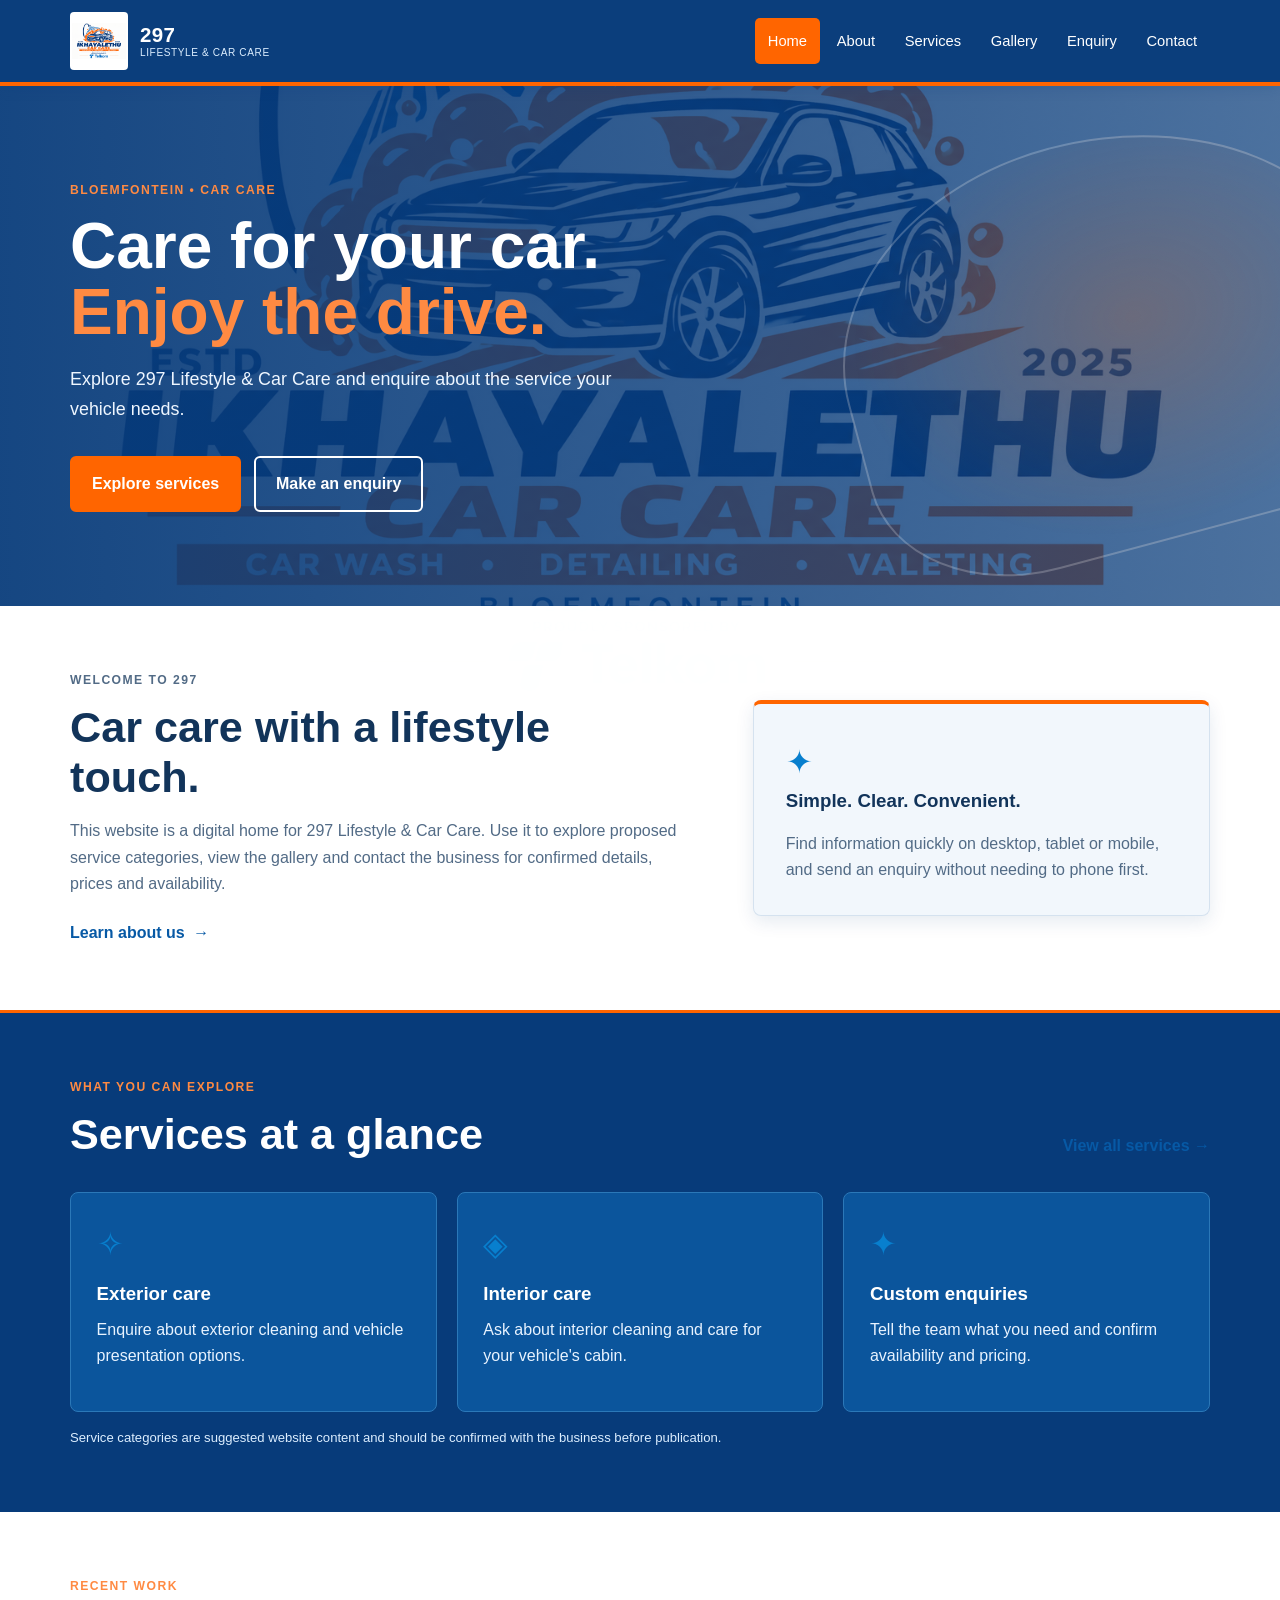
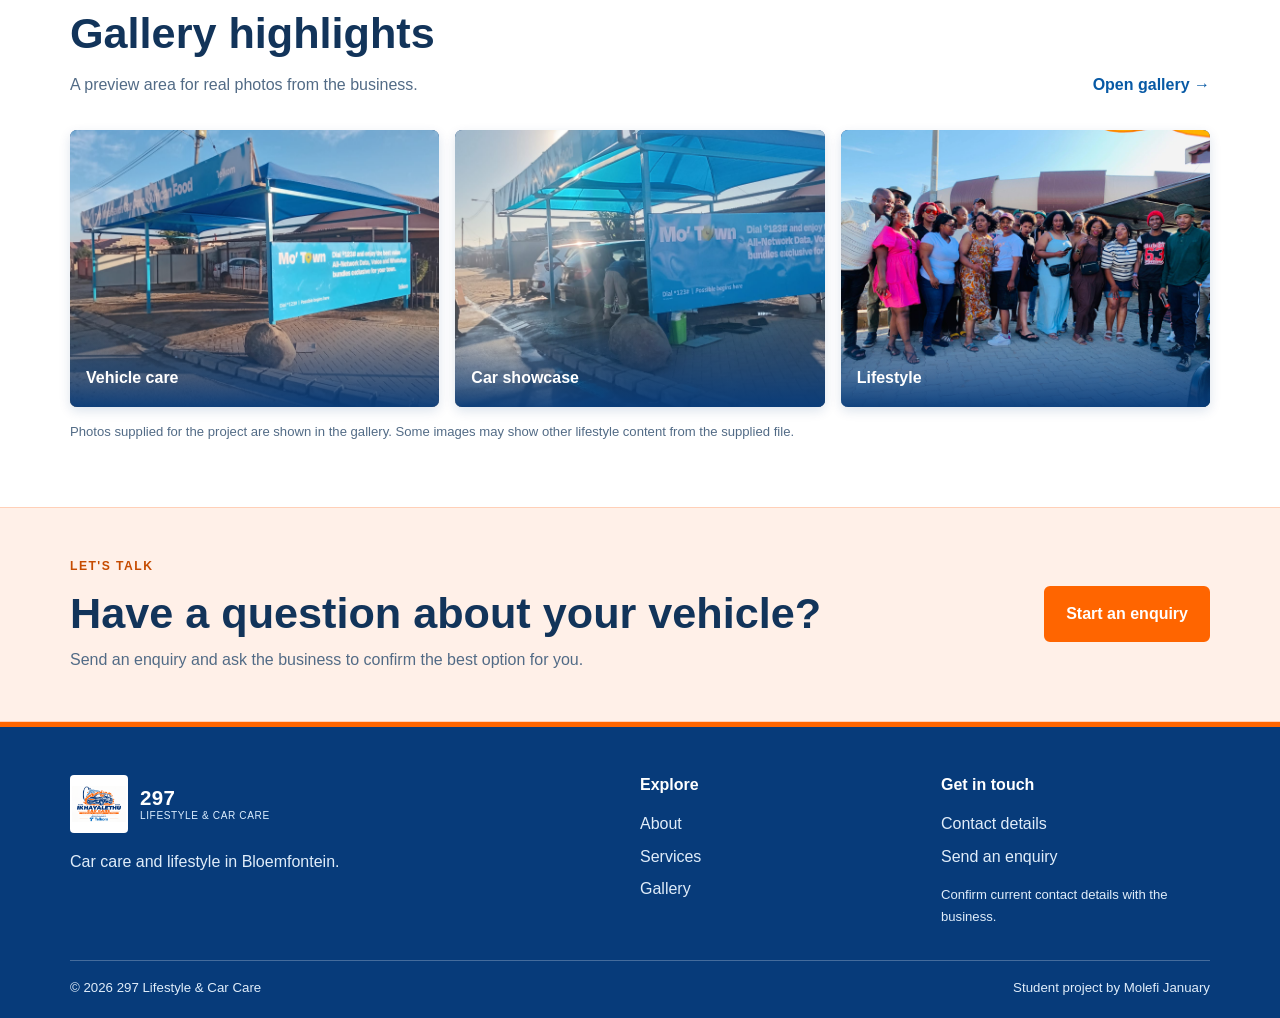
<file: 297_lifestyle_car_care_poe/index.html>
<!DOCTYPE html>
<html lang="en">
<head>
  <meta charset="UTF-8">
  <meta name="viewport" content="width=device-width, initial-scale=1.0">
  <meta name="description" content="Discover 297 Lifestyle & Car Care in Bloemfontein. Explore our car-care services, view our gallery and send an enquiry.">
  <meta name="keywords" content="297 Lifestyle & Car Care, car care, car wash, Bloemfontein">
  <meta name="author" content="Molefi January">
  <meta name="robots" content="index, follow">
  <title>297 Lifestyle & Car Care | Bloemfontein</title>
  <link rel="icon" href="assets/297-lifestyle-logo.png" type="image/png">
  <link rel="stylesheet" href="css/style.css">
  <script src="js/script.js" defer></script>
</head>
<body>
  <a class="skip-link" href="#main">Skip to main content</a>
  <header class="site-header">
    <div class="container header-inner">
      <a class="brand" href="index.html" aria-label="297 Lifestyle and Car Care home">
        <img src="assets/297-lifestyle-logo.png" alt="297 Lifestyle & Car Care logo" class="brand-logo">
        <span><strong>297</strong><small>LIFESTYLE &amp; CAR CARE</small></span>
      </a>
      <button class="menu-toggle" aria-expanded="false" aria-controls="main-nav" aria-label="Open navigation menu">☰</button>
      <nav id="main-nav" class="main-nav" aria-label="Main navigation">
        <a class="active" href="index.html">Home</a><a href="about.html">About</a><a href="services.html">Services</a><a href="gallery.html">Gallery</a><a href="enquiry.html">Enquiry</a><a href="contact.html">Contact</a>
      </nav>
    </div>
  </header>
  <main id="main">
    <section class="hero">
      <div class="container hero-content">
        <p class="eyebrow">BLOEMFONTEIN • CAR CARE</p>
        <h1>Care for your car.<br><span>Enjoy the drive.</span></h1>
        <p>Explore 297 Lifestyle &amp; Car Care and enquire about the service your vehicle needs.</p>
        <div class="hero-actions"><a class="button button-primary" href="services.html">Explore services</a><a class="button button-outline" href="enquiry.html">Make an enquiry</a></div>
      </div>
    </section>
    <section class="section intro-section">
      <div class="container split">
        <div><p class="eyebrow">WELCOME TO 297</p><h2>Car care with a lifestyle touch.</h2><p>This website is a digital home for 297 Lifestyle &amp; Car Care. Use it to explore proposed service categories, view the gallery and contact the business for confirmed details, prices and availability.</p><a class="text-link" href="about.html">Learn about us <span aria-hidden="true">→</span></a></div>
        <div class="feature-panel"><span class="feature-icon">✦</span><h3>Simple. Clear. Convenient.</h3><p>Find information quickly on desktop, tablet or mobile, and send an enquiry without needing to phone first.</p></div>
      </div>
    </section>
    <section class="section section-dark">
      <div class="container">
        <div class="section-heading"><div><p class="eyebrow">WHAT YOU CAN EXPLORE</p><h2>Services at a glance</h2></div><a class="text-link light-link" href="services.html">View all services →</a></div>
        <div class="card-grid three">
          <article class="service-card"><div class="service-symbol">✧</div><h3>Exterior care</h3><p>Enquire about exterior cleaning and vehicle presentation options.</p></article>
          <article class="service-card"><div class="service-symbol">◈</div><h3>Interior care</h3><p>Ask about interior cleaning and care for your vehicle's cabin.</p></article>
          <article class="service-card"><div class="service-symbol">✦</div><h3>Custom enquiries</h3><p>Tell the team what you need and confirm availability and pricing.</p></article>
        </div>
        <p class="small-note">Service categories are suggested website content and should be confirmed with the business before publication.</p>
      </div>
    </section>
    <section class="section">
      <div class="container">
        <div class="section-heading"><div><p class="eyebrow">RECENT WORK</p><h2>Gallery highlights</h2><p class="section-intro">A preview area for real photos from the business.</p></div><a class="text-link" href="gallery.html">Open gallery →</a></div>
        <div class="gallery-grid preview-gallery">
          <a class="gallery-item" href="gallery.html"><img src="assets/storefront-august-2026.jpg" alt="297 Lifestyle storefront photo"><span>Vehicle care</span></a>
          <a class="gallery-item" href="gallery.html"><img src="assets/storefront-detail-august-2026.jpg" alt="Closer view of the storefront"><span>Car showcase</span></a>
          <a class="gallery-item" href="gallery.html"><img src="assets/community-photo-october-2026.jpg" alt="Community and lifestyle photograph"><span>Lifestyle</span></a>
        </div>
        <p class="small-note">Photos supplied for the project are shown in the gallery. Some images may show other lifestyle content from the supplied file.</p>
      </div>
    </section>
    <section class="cta-band"><div class="container cta-inner"><div><p class="eyebrow">LET'S TALK</p><h2>Have a question about your vehicle?</h2><p>Send an enquiry and ask the business to confirm the best option for you.</p></div><a class="button button-primary" href="enquiry.html">Start an enquiry</a></div></section>
  </main>
  <footer class="site-footer"><div class="container footer-grid"><div><a class="brand footer-brand" href="index.html"><img src="assets/297-lifestyle-logo.png" alt="" class="brand-logo"><span><strong>297</strong><small>LIFESTYLE &amp; CAR CARE</small></span></a><p>Car care and lifestyle in Bloemfontein.</p></div><div><h3>Explore</h3><a href="about.html">About</a><a href="services.html">Services</a><a href="gallery.html">Gallery</a></div><div><h3>Get in touch</h3><a href="contact.html">Contact details</a><a href="enquiry.html">Send an enquiry</a><p class="small-note">Confirm current contact details with the business.</p></div></div><div class="container footer-bottom"><span>© <span id="year">2026</span> 297 Lifestyle &amp; Car Care</span><span>Student project by Molefi January</span></div></footer>
</body>
</html>
</file>
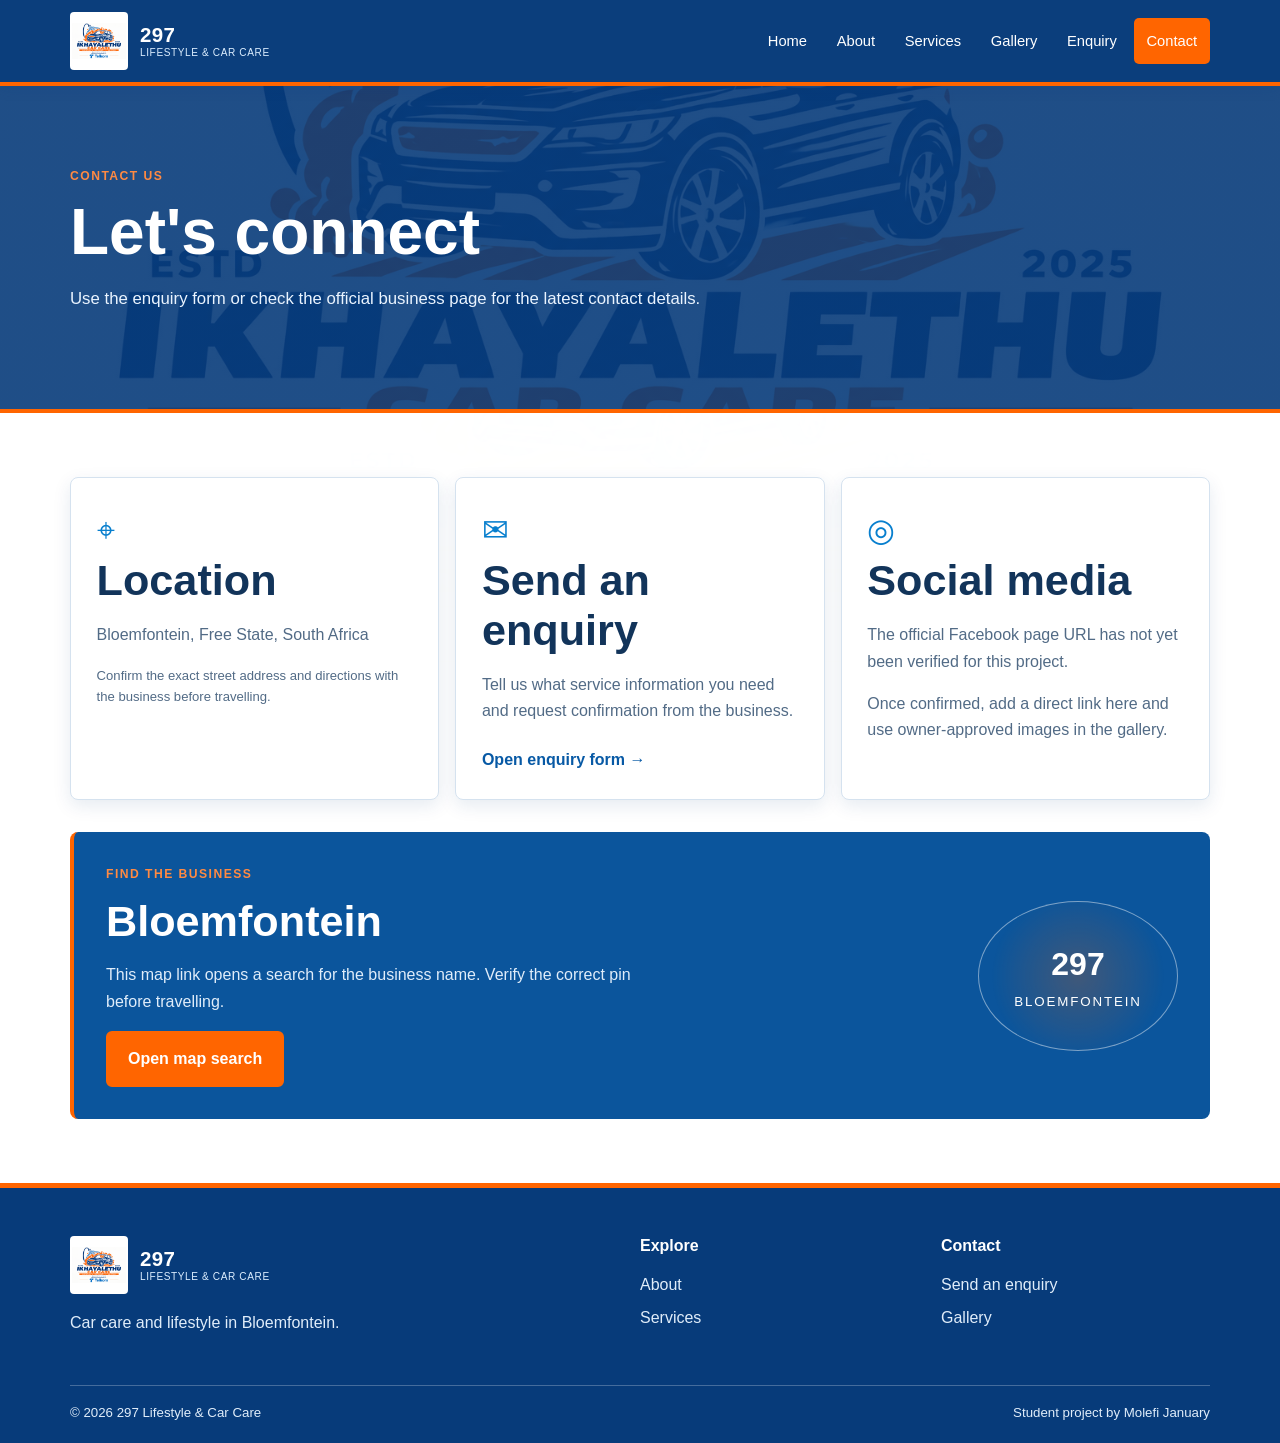
<file: 297_lifestyle_car_care_poe/contact.html>
<!DOCTYPE html>
<html lang="en"><head><meta charset="UTF-8"><meta name="viewport" content="width=device-width, initial-scale=1.0"><meta name="description" content="Contact 297 Lifestyle & Car Care in Bloemfontein. Confirm current business contact details before visiting."><title>Contact | 297 Lifestyle & Car Care</title><link rel="stylesheet" href="css/style.css"><script src="js/script.js" defer></script></head>
<body><a class="skip-link" href="#main">Skip to main content</a><header class="site-header"><div class="container header-inner"><a class="brand" href="index.html"><img src="assets/297-lifestyle-logo.png" alt="297 Lifestyle & Car Care logo" class="brand-logo"><span><strong>297</strong><small>LIFESTYLE &amp; CAR CARE</small></span></a><button class="menu-toggle" aria-expanded="false" aria-controls="main-nav" aria-label="Open navigation menu">☰</button><nav id="main-nav" class="main-nav" aria-label="Main navigation"><a href="index.html">Home</a><a href="about.html">About</a><a href="services.html">Services</a><a href="gallery.html">Gallery</a><a href="enquiry.html">Enquiry</a><a class="active" href="contact.html">Contact</a></nav></div></header>
<main id="main"><section class="page-hero"><div class="container"><p class="eyebrow">CONTACT US</p><h1>Let's connect</h1><p>Use the enquiry form or check the official business page for the latest contact details.</p></div></section>
<section class="section"><div class="container contact-grid"><div class="contact-card"><span class="contact-icon">⌖</span><h2>Location</h2><p>Bloemfontein, Free State, South Africa</p><p class="small-note">Confirm the exact street address and directions with the business before travelling.</p></div><div class="contact-card"><span class="contact-icon">✉</span><h2>Send an enquiry</h2><p>Tell us what service information you need and request confirmation from the business.</p><a class="text-link" href="enquiry.html">Open enquiry form →</a></div><div class="contact-card"><span class="contact-icon">◎</span><h2>Social media</h2><p>The official Facebook page URL has not yet been verified for this project.</p><p>Once confirmed, add a direct link here and use owner-approved images in the gallery.</p></div></div>
<div class="container map-panel"><div><p class="eyebrow">FIND THE BUSINESS</p><h2>Bloemfontein</h2><p>This map link opens a search for the business name. Verify the correct pin before travelling.</p><a class="button button-primary" href="https://www.google.com/maps/search/?api=1&query=297+Lifestyle+%26+Car+Care+Bloemfontein" target="_blank" rel="noopener noreferrer">Open map search</a></div><div class="map-art" aria-hidden="true"><span>297</span><small>BLOEMFONTEIN</small></div></div></section></main>
<footer class="site-footer"><div class="container footer-grid"><div><a class="brand footer-brand" href="index.html"><img src="assets/297-lifestyle-logo.png" alt="" class="brand-logo"><span><strong>297</strong><small>LIFESTYLE &amp; CAR CARE</small></span></a><p>Car care and lifestyle in Bloemfontein.</p></div><div><h3>Explore</h3><a href="about.html">About</a><a href="services.html">Services</a></div><div><h3>Contact</h3><a href="enquiry.html">Send an enquiry</a><a href="gallery.html">Gallery</a></div></div><div class="container footer-bottom"><span>© <span id="year">2026</span> 297 Lifestyle &amp; Car Care</span><span>Student project by Molefi January</span></div></footer></body></html>
</file>
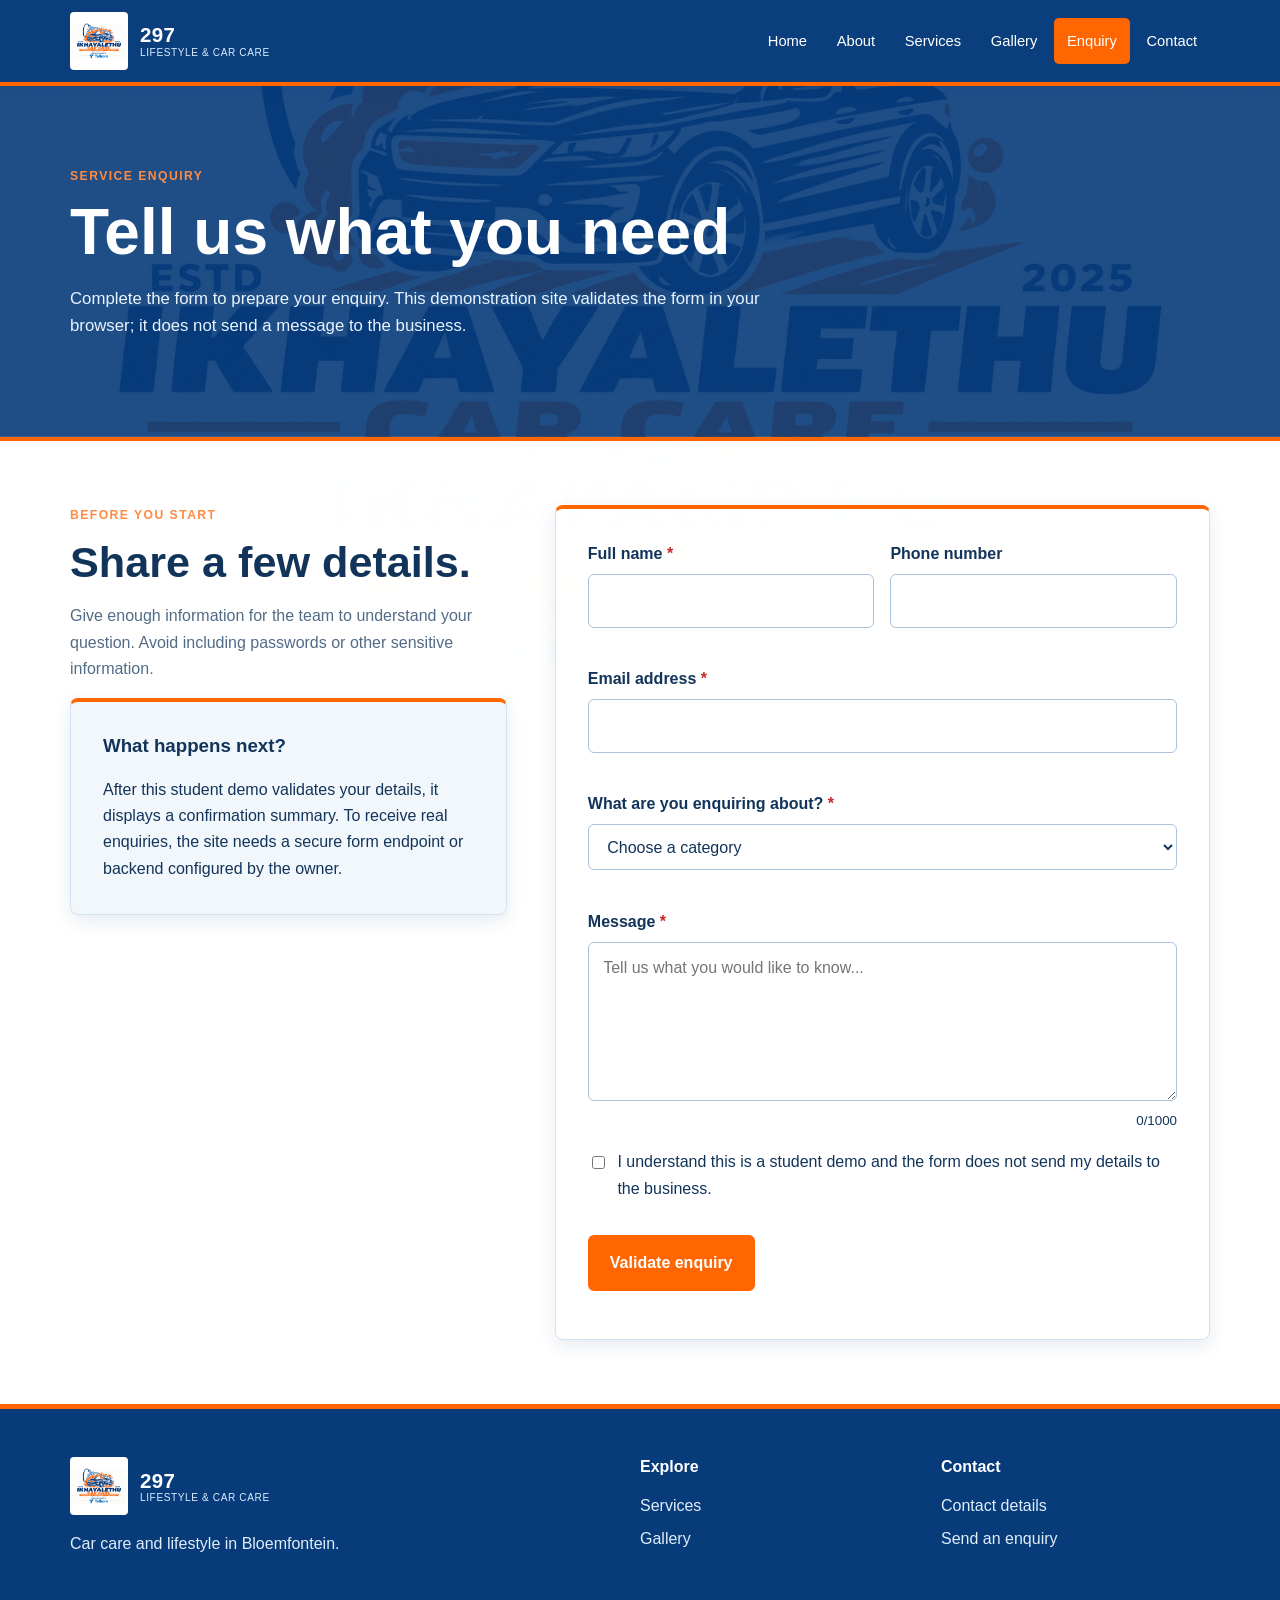
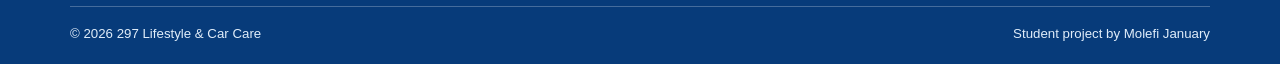
<file: 297_lifestyle_car_care_poe/enquiry.html>
<!DOCTYPE html>
<html lang="en"><head><meta charset="UTF-8"><meta name="viewport" content="width=device-width, initial-scale=1.0"><meta name="description" content="Send a service enquiry to 297 Lifestyle & Car Care."><title>Enquiry | 297 Lifestyle & Car Care</title><link rel="stylesheet" href="css/style.css"><script src="js/script.js" defer></script></head>
<body><a class="skip-link" href="#main">Skip to main content</a><header class="site-header"><div class="container header-inner"><a class="brand" href="index.html"><img src="assets/297-lifestyle-logo.png" alt="297 Lifestyle & Car Care logo" class="brand-logo"><span><strong>297</strong><small>LIFESTYLE &amp; CAR CARE</small></span></a><button class="menu-toggle" aria-expanded="false" aria-controls="main-nav" aria-label="Open navigation menu">☰</button><nav id="main-nav" class="main-nav" aria-label="Main navigation"><a href="index.html">Home</a><a href="about.html">About</a><a href="services.html">Services</a><a href="gallery.html">Gallery</a><a class="active" href="enquiry.html">Enquiry</a><a href="contact.html">Contact</a></nav></div></header>
<main id="main"><section class="page-hero"><div class="container"><p class="eyebrow">SERVICE ENQUIRY</p><h1>Tell us what you need</h1><p>Complete the form to prepare your enquiry. This demonstration site validates the form in your browser; it does not send a message to the business.</p></div></section>
<section class="section"><div class="container form-layout"><div><p class="eyebrow">BEFORE YOU START</p><h2>Share a few details.</h2><p>Give enough information for the team to understand your question. Avoid including passwords or other sensitive information.</p><div class="feature-panel"><h3>What happens next?</h3><p>After this student demo validates your details, it displays a confirmation summary. To receive real enquiries, the site needs a secure form endpoint or backend configured by the owner.</p></div></div>
<form class="contact-form" id="enquiry-form" novalidate>
<div class="form-row"><div class="field"><label for="name">Full name <span aria-hidden="true">*</span></label><input id="name" name="name" autocomplete="name" required minlength="2"><small class="error" id="name-error"></small></div><div class="field"><label for="phone">Phone number</label><input id="phone" name="phone" type="tel" autocomplete="tel" inputmode="tel" pattern="[0-9+()\s-]{7,20}"><small class="error" id="phone-error"></small></div></div>
<div class="field"><label for="email">Email address <span aria-hidden="true">*</span></label><input id="email" name="email" type="email" autocomplete="email" required><small class="error" id="email-error"></small></div>
<div class="field"><label for="service">What are you enquiring about? <span aria-hidden="true">*</span></label><select id="service" name="service" required><option value="">Choose a category</option><option>Exterior care</option><option>Interior care</option><option>Vehicle-care package</option><option>Custom request</option><option>General question</option></select><small class="error" id="service-error"></small></div>
<div class="field"><label for="message">Message <span aria-hidden="true">*</span></label><textarea id="message" name="message" rows="5" required minlength="10" maxlength="1000" placeholder="Tell us what you would like to know..."></textarea><div class="field-meta"><small class="error" id="message-error"></small><small><span id="char-count">0</span>/1000</small></div></div>
<label class="checkbox-label"><input id="consent" name="consent" type="checkbox" required><span>I understand this is a student demo and the form does not send my details to the business.</span></label><small class="error" id="consent-error"></small>
<button class="button button-primary" type="submit">Validate enquiry</button><p class="form-status" id="enquiry-status" role="status" aria-live="polite"></p><div id="submission-summary" class="summary-panel" hidden></div>
</form></div></section></main>
<footer class="site-footer"><div class="container footer-grid"><div><a class="brand footer-brand" href="index.html"><img src="assets/297-lifestyle-logo.png" alt="" class="brand-logo"><span><strong>297</strong><small>LIFESTYLE &amp; CAR CARE</small></span></a><p>Car care and lifestyle in Bloemfontein.</p></div><div><h3>Explore</h3><a href="services.html">Services</a><a href="gallery.html">Gallery</a></div><div><h3>Contact</h3><a href="contact.html">Contact details</a><a href="enquiry.html">Send an enquiry</a></div></div><div class="container footer-bottom"><span>© <span id="year">2026</span> 297 Lifestyle &amp; Car Care</span><span>Student project by Molefi January</span></div></footer></body></html>
</file>
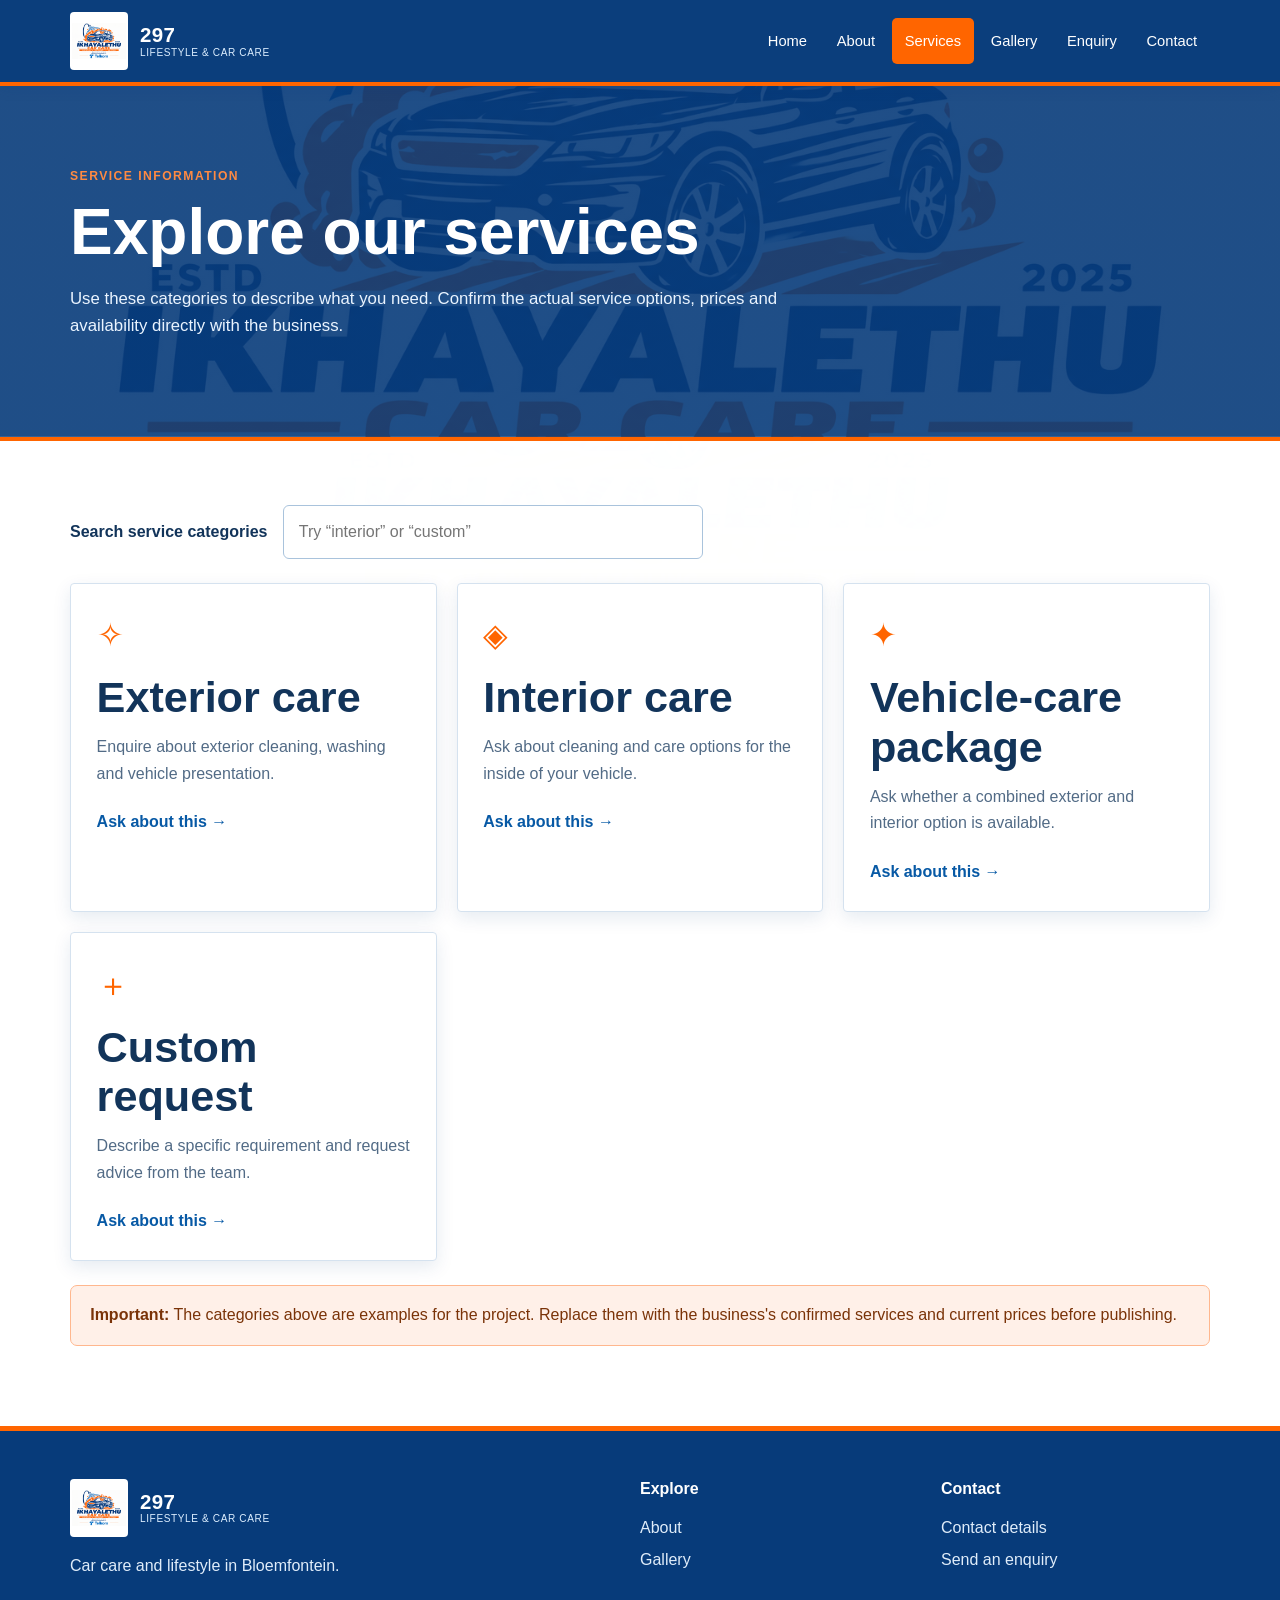
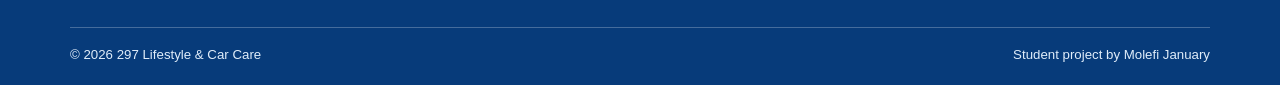
<file: 297_lifestyle_car_care_poe/services.html>
<!DOCTYPE html>
<html lang="en"><head><meta charset="UTF-8"><meta name="viewport" content="width=device-width, initial-scale=1.0"><meta name="description" content="Explore suggested service categories and ask 297 Lifestyle & Car Care to confirm current offerings and prices."><title>Services | 297 Lifestyle & Car Care</title><link rel="stylesheet" href="css/style.css"><script src="js/script.js" defer></script></head>
<body><a class="skip-link" href="#main">Skip to main content</a><header class="site-header"><div class="container header-inner"><a class="brand" href="index.html"><img src="assets/297-lifestyle-logo.png" alt="297 Lifestyle & Car Care logo" class="brand-logo"><span><strong>297</strong><small>LIFESTYLE &amp; CAR CARE</small></span></a><button class="menu-toggle" aria-expanded="false" aria-controls="main-nav" aria-label="Open navigation menu">☰</button><nav id="main-nav" class="main-nav" aria-label="Main navigation"><a href="index.html">Home</a><a href="about.html">About</a><a class="active" href="services.html">Services</a><a href="gallery.html">Gallery</a><a href="enquiry.html">Enquiry</a><a href="contact.html">Contact</a></nav></div></header>
<main id="main"><section class="page-hero"><div class="container"><p class="eyebrow">SERVICE INFORMATION</p><h1>Explore our services</h1><p>Use these categories to describe what you need. Confirm the actual service options, prices and availability directly with the business.</p></div></section>
<section class="section"><div class="container"><div class="toolbar"><label for="service-search">Search service categories</label><input id="service-search" type="search" placeholder="Try “interior” or “custom”"></div><div class="card-grid three searchable-services"><article class="service-card light service-result" data-search="exterior wash clean vehicle body"><div class="service-symbol">✧</div><h2>Exterior care</h2><p>Enquire about exterior cleaning, washing and vehicle presentation.</p><a class="text-link" href="enquiry.html?service=Exterior%20care">Ask about this →</a></article><article class="service-card light service-result" data-search="interior cabin seats clean"><div class="service-symbol">◈</div><h2>Interior care</h2><p>Ask about cleaning and care options for the inside of your vehicle.</p><a class="text-link" href="enquiry.html?service=Interior%20care">Ask about this →</a></article><article class="service-card light service-result" data-search="full package complete vehicle"><div class="service-symbol">✦</div><h2>Vehicle-care package</h2><p>Ask whether a combined exterior and interior option is available.</p><a class="text-link" href="enquiry.html?service=Vehicle-care%20package">Ask about this →</a></article><article class="service-card light service-result" data-search="custom question other special request"><div class="service-symbol">＋</div><h2>Custom request</h2><p>Describe a specific requirement and request advice from the team.</p><a class="text-link" href="enquiry.html?service=Custom%20request">Ask about this →</a></article></div><p id="no-services" class="form-status" hidden>No matching categories found. Try a different search term.</p><p class="notice"><strong>Important:</strong> The categories above are examples for the project. Replace them with the business's confirmed services and current prices before publishing.</p></div></section></main>
<footer class="site-footer"><div class="container footer-grid"><div><a class="brand footer-brand" href="index.html"><img src="assets/297-lifestyle-logo.png" alt="" class="brand-logo"><span><strong>297</strong><small>LIFESTYLE &amp; CAR CARE</small></span></a><p>Car care and lifestyle in Bloemfontein.</p></div><div><h3>Explore</h3><a href="about.html">About</a><a href="gallery.html">Gallery</a></div><div><h3>Contact</h3><a href="contact.html">Contact details</a><a href="enquiry.html">Send an enquiry</a></div></div><div class="container footer-bottom"><span>© <span id="year">2026</span> 297 Lifestyle & Car Care</span><span>Student project by Molefi January</span></div></footer></body></html>
</file>
<file: 297_lifestyle_car_care_poe/css/style.css>
/* 297 Lifestyle & Car Care — student project stylesheet */
:root{--navy:#101b2c;--navy2:#182b45;--blue:#2f80ed;--cyan:#66d9ef;--white:#fff;--ink:#172033;--muted:#637083;--paper:#f4f6f9;--line:#dce2ea;--radius:18px;--shadow:0 14px 35px rgba(10,25,45,.10)}
*{box-sizing:border-box}html{scroll-behavior:smooth}body{margin:0;font-family:Arial,Helvetica,sans-serif;line-height:1.65;color:var(--ink);background:var(--white)}img{max-width:100%;display:block}a{color:inherit}button,input,select,textarea{font:inherit}.container{width:min(1140px,92%);margin-inline:auto}.skip-link{position:absolute;left:-999px;top:1rem;background:white;padding:.8rem;z-index:1000}.skip-link:focus{left:1rem}.site-header{position:sticky;top:0;z-index:20;background:rgba(16,27,44,.97);color:white;box-shadow:0 4px 18px #0002}.header-inner{display:flex;align-items:center;justify-content:space-between;gap:1.5rem;min-height:82px}.brand{display:flex;align-items:center;gap:.75rem;text-decoration:none;flex-shrink:0}.brand-logo{width:52px;height:52px;object-fit:contain}.brand span{display:grid;line-height:1.1}.brand strong{font-size:1.6rem;letter-spacing:.06em}.brand small{font-size:.63rem;letter-spacing:.13em;color:#c8d6e8}.main-nav{display:flex;align-items:center;gap:.25rem}.main-nav a{text-decoration:none;color:#e7edf6;padding:.65rem .8rem;border-radius:8px;font-size:.92rem;transition:background .2s,color .2s}.main-nav a:hover,.main-nav a:focus-visible,.main-nav a.active{background:#ffffff17;color:var(--cyan)}.menu-toggle{display:none;border:1px solid #ffffff55;background:transparent;color:white;border-radius:8px;padding:.45rem .7rem;font-size:1.35rem;cursor:pointer}.hero{position:relative;isolation:isolate;min-height:590px;display:flex;align-items:center;color:white;background:linear-gradient(120deg,#101b2c 0%,#1b3858 62%,#16304b 100%);overflow:hidden}.hero:after{content:"";position:absolute;z-index:-1;right:-6%;top:8%;width:52%;height:85%;border:1px solid #ffffff1c;border-radius:48% 52% 20% 30%;transform:rotate(-15deg);background:radial-gradient(ellipse at 60% 40%,#2f80ed55,transparent 60%)}.hero-content{padding-block:6rem}.eyebrow{font-size:.76rem;letter-spacing:.18em;font-weight:800;color:var(--blue);margin:0 0 .8rem}.hero .eyebrow,.section-dark .eyebrow,.site-footer .eyebrow{color:var(--cyan)}h1,h2,h3,p{margin-top:0}h1{font-size:clamp(2.5rem,6vw,5rem);line-height:1.04;letter-spacing:-.045em;margin-bottom:1.2rem;max-width:780px}h1 span{color:var(--cyan)}h2{font-size:clamp(1.8rem,3.4vw,2.7rem);line-height:1.15;letter-spacing:-.03em;margin-bottom:1rem}h3{line-height:1.25}.hero-content>p:not(.eyebrow){font-size:1.12rem;max-width:570px;color:#d9e4f2}.hero-actions{display:flex;gap:.8rem;flex-wrap:wrap;margin-top:2rem}.button{display:inline-flex;justify-content:center;align-items:center;min-height:48px;padding:.8rem 1.25rem;border-radius:10px;border:2px solid transparent;text-decoration:none;font-weight:700;cursor:pointer;transition:transform .2s,background .2s,border-color .2s}.button:hover{transform:translateY(-2px)}.button:focus-visible,.text-link:focus-visible,.gallery-item:focus-visible{outline:3px solid var(--cyan);outline-offset:3px}.button-primary{background:var(--blue);color:white}.button-primary:hover{background:#1768d0}.button-outline{border-color:#ffffff70;color:white}.button-outline:hover{background:#ffffff15}.section{padding:5rem 0}.section-light{background:var(--paper)}.intro-section{background:white}.split{display:grid;grid-template-columns:1.15fr .85fr;gap:4rem;align-items:center}.split p{color:var(--muted)}.feature-panel{background:linear-gradient(140deg,#eff6ff,#f7fbff);border:1px solid #d9e9ff;border-radius:var(--radius);padding:2rem;box-shadow:var(--shadow)}.feature-panel p{margin-bottom:0}.feature-icon,.contact-icon{font-size:2rem;color:var(--blue)}.text-link{display:inline-block;margin-top:.4rem;color:#1768d0;font-weight:800;text-decoration:none}.text-link span{margin-left:.25rem}.text-link:hover{text-decoration:underline}.section-dark{background:var(--navy);color:white}.section-heading{display:flex;align-items:end;justify-content:space-between;gap:2rem;margin-bottom:2rem}.section-heading h2{margin-bottom:0}.section-intro{color:var(--muted);margin:.8rem 0 0}.light-link{color:var(--cyan)}.card-grid{display:grid;gap:1.25rem}.card-grid.three{grid-template-columns:repeat(3,minmax(0,1fr))}.service-card,.info-card,.contact-card{border-radius:var(--radius);padding:1.6rem;border:1px solid #ffffff18;background:#ffffff0b}.service-card h2,.service-card h3{margin:.7rem 0}.service-card p{color:#c8d6e8}.service-card.light{background:white;border:1px solid var(--line);box-shadow:var(--shadow);color:var(--ink)}.service-card.light p{color:var(--muted)}.service-symbol{font-size:2rem;color:var(--cyan)}.service-card.light .service-symbol{color:var(--blue)}.small-note{font-size:.82rem;color:#9ba9ba;margin:.9rem 0 0}.section:not(.section-dark) .small-note{color:var(--muted)}.gallery-grid{display:grid;grid-template-columns:repeat(3,minmax(0,1fr));gap:1rem}.gallery-item{position:relative;display:block;overflow:hidden;border:0;padding:0;border-radius:14px;background:var(--navy);text-align:left;cursor:pointer;min-width:0}.gallery-item img{width:100%;aspect-ratio:4/3;object-fit:cover;transition:transform .35s}.gallery-item:hover img{transform:scale(1.045)}.gallery-item span{position:absolute;inset:auto 0 0;padding:2.5rem 1rem 1rem;color:white;font-weight:800;background:linear-gradient(transparent,#101b2ce8)}.cta-band{padding:3rem 0;background:#eaf3ff}.cta-inner{display:flex;justify-content:space-between;align-items:center;gap:2rem}.cta-inner h2{margin-bottom:.5rem}.cta-inner p:not(.eyebrow){margin-bottom:0;color:var(--muted)}.site-footer{background:#0b1422;color:white;padding:3rem 0 1.2rem}.footer-grid{display:grid;grid-template-columns:2fr 1fr 1fr;gap:2rem;padding-bottom:2rem}.footer-brand{margin-bottom:1rem}.footer-grid p{color:#aebed1}.footer-grid h3{font-size:1rem}.footer-grid>div>a:not(.brand){display:block;color:#c7d2e0;text-decoration:none;margin:.4rem 0}.footer-grid>div>a:hover{color:var(--cyan)}.footer-bottom{border-top:1px solid #ffffff20;padding-top:1rem;display:flex;justify-content:space-between;gap:1rem;color:#aebed1;font-size:.83rem}.page-hero{background:linear-gradient(120deg,var(--navy),#1c4268);color:white;padding:5rem 0}.page-hero h1{font-size:clamp(2.4rem,5vw,4rem);max-width:850px}.page-hero p:not(.eyebrow){color:#d5e0ed;max-width:720px;font-size:1.05rem}.page-hero .eyebrow{color:var(--cyan)}.about-image{border-radius:var(--radius);box-shadow:var(--shadow);width:100%}.quote-panel{padding:1.2rem 1.4rem;border-left:4px solid var(--blue);background:var(--paper);border-radius:0 10px 10px 0;color:var(--ink)!important}.info-card{background:white;border-color:var(--line);box-shadow:var(--shadow)}.info-card p{color:var(--muted);margin-bottom:0}.number{color:var(--blue);font-weight:900;letter-spacing:.1em}.notice,.gallery-notice{background:#fff8e7;border:1px solid #f2d99a;padding:1rem 1.2rem;border-radius:12px;margin-top:1.5rem;color:#634b13}.toolbar{display:flex;align-items:center;gap:1rem;margin-bottom:1.5rem}.toolbar label{font-weight:800}.toolbar input{max-width:420px}.field input,.field select,.field textarea,.toolbar input{width:100%;padding:.8rem .9rem;border:1px solid #bac5d3;border-radius:9px;background:white;color:var(--ink)}input:focus,select:focus,textarea:focus{outline:3px solid #2f80ed35;border-color:var(--blue)}.form-layout{display:grid;grid-template-columns:.8fr 1.2fr;gap:3rem;align-items:start}.form-layout>div>p:not(.eyebrow){color:var(--muted)}.contact-form{padding:2rem;border:1px solid var(--line);border-radius:var(--radius);box-shadow:var(--shadow)}.form-row{display:grid;grid-template-columns:1fr 1fr;gap:1rem}.field{margin-bottom:1.1rem}.field label{display:block;font-weight:700;margin-bottom:.4rem}.field label span{color:#c62828}.error{display:block;color:#b42318;min-height:1.1rem;margin-top:.2rem}.field-meta{display:flex;justify-content:space-between;gap:1rem}.checkbox-label{display:flex;align-items:flex-start;gap:.6rem;margin:1rem 0}.checkbox-label input{margin-top:.4rem;flex-shrink:0}.form-status{margin:1rem 0 0;font-weight:700}.form-status.success{color:#167343}.form-status.failure{color:#b42318}.summary-panel{margin-top:1rem;padding:1rem;border-radius:10px;background:#eef8f1;border:1px solid #b6e0c4;overflow-wrap:anywhere}.contact-grid{display:grid;grid-template-columns:repeat(3,minmax(0,1fr));gap:1rem}.contact-card{background:white;border:1px solid var(--line);box-shadow:var(--shadow)}.contact-card p{color:var(--muted)}.map-panel{margin-top:2rem;background:var(--navy);border-radius:var(--radius);padding:2rem;color:white;display:flex;align-items:center;justify-content:space-between;gap:2rem;overflow:hidden}.map-panel p:not(.eyebrow){color:#c7d6e8;max-width:570px}.map-art{width:200px;height:150px;border:1px solid #ffffff50;border-radius:50%;display:flex;flex-direction:column;justify-content:center;align-items:center;background:radial-gradient(circle,#2f80ed70,transparent 70%);flex-shrink:0}.map-art span{font-size:2rem;font-weight:900}.map-art small{letter-spacing:.14em}.lightbox{position:fixed;inset:0;background:#050a12ed;z-index:100;display:flex;align-items:center;justify-content:center;padding:2rem}.lightbox[hidden]{display:none}.lightbox figure{margin:0;max-width:min(1000px,92vw);max-height:85vh}.lightbox figure img{max-height:75vh;width:auto;max-width:100%;margin:auto;border-radius:10px}.lightbox figcaption{color:white;text-align:center;margin-top:.8rem}.lightbox-close{position:absolute;right:1.5rem;top:1rem;background:transparent;border:0;color:white;font-size:3rem;cursor:pointer}.form-status[hidden],.summary-panel[hidden]{display:none}
@media(max-width:900px){.main-nav{gap:0}.main-nav a{padding:.6rem .5rem;font-size:.84rem}.brand-logo{width:45px;height:45px}.brand strong{font-size:1.35rem}.brand small{font-size:.55rem}.split{gap:2rem}.card-grid.three{grid-template-columns:repeat(2,minmax(0,1fr))}.contact-grid{grid-template-columns:1fr 1fr}.contact-grid .contact-card:last-child{grid-column:1/-1}}
@media(max-width:700px){.header-inner{min-height:72px;flex-wrap:wrap;padding-block:.6rem}.menu-toggle{display:block}.main-nav{display:none;flex-direction:column;align-items:stretch;width:100%;padding:.3rem 0 .8rem}.main-nav.open{display:flex}.main-nav a{padding:.8rem}.hero{min-height:520px}.hero-content{padding-block:4.5rem}.section{padding:3.5rem 0}.split,.form-layout{grid-template-columns:1fr;gap:2rem}.card-grid.three,.gallery-grid{grid-template-columns:repeat(2,minmax(0,1fr))}.section-heading{align-items:start;flex-direction:column;gap:.8rem}.cta-inner{align-items:flex-start;flex-direction:column}.footer-grid{grid-template-columns:1fr 1fr}.footer-grid>div:first-child{grid-column:1/-1}.footer-bottom{flex-direction:column}.page-hero{padding:3.5rem 0}.contact-grid{grid-template-columns:1fr}.contact-grid .contact-card:last-child{grid-column:auto}.map-panel{align-items:flex-start}.map-art{width:120px;height:120px}}
@media(max-width:480px){.container{width:90%}.hero-actions{flex-direction:column;align-items:stretch}.card-grid.three,.gallery-grid{grid-template-columns:1fr}.form-row{grid-template-columns:1fr;gap:0}.contact-form{padding:1.2rem}.toolbar{align-items:stretch;flex-direction:column}.map-art{display:none}.footer-grid{grid-template-columns:1fr}.footer-grid>div:first-child{grid-column:auto}.gallery-item img{aspect-ratio:5/3}.lightbox{padding:1rem}.lightbox-close{right:.7rem;top:.2rem}}
@media(prefers-reduced-motion:reduce){html{scroll-behavior:auto}*,*::before,*::after{transition:none!important;animation:none!important}}

/* Part 2 style update: simple student-built layout using the business logo colours */
:root{--navy:#050505;--navy2:#111111;--blue:#0788df;--cyan:#ffd400;--white:#ffffff;--ink:#171717;--muted:#555555;--paper:#f5f5f5;--line:#d7d7d7;--radius:4px;--shadow:0 2px 6px rgba(0,0,0,.10)}
body{font-family:Arial,Helvetica,sans-serif;background:#fff;color:#171717}
.site-header{background:#050505;box-shadow:none;border-bottom:4px solid #ffd400}
.brand-logo{width:58px;height:58px;object-fit:contain;background:#000}
.brand strong{color:#ffd400;letter-spacing:0;font-size:1.35rem}
.brand small{color:#fff;letter-spacing:.06em}
.main-nav a{border-radius:2px;color:#fff}
.main-nav a:hover,.main-nav a:focus-visible,.main-nav a.active{background:#ffd400;color:#050505}
.hero{min-height:520px;background:#050505 url('../assets/297-lifestyle-logo.png') center center/contain no-repeat;position:relative;isolation:isolate}
.hero:before{content:"";position:absolute;inset:0;background:rgba(0,0,0,.66);z-index:-1}
.hero:after{display:none}
.hero-content{padding-block:4rem}
.eyebrow{color:#087fce;letter-spacing:.08em}
.hero .eyebrow,.section-dark .eyebrow,.site-footer .eyebrow,.page-hero .eyebrow{color:#ffd400}
h1{letter-spacing:0;font-size:clamp(2.2rem,5vw,4rem)}
h1 span{color:#ffd400}
h2{letter-spacing:0}
.button{border-radius:3px;box-shadow:none;transition:background .15s}
.button:hover{transform:none}
.button-primary{background:#ffd400;color:#050505;border-color:#ffd400}
.button-primary:hover{background:#e8c200}
.button-outline{border-color:#fff;color:#fff}
.button-outline:hover{background:#ffffff18}
.section{padding:3.5rem 0}
.section-light,.intro-section{background:#fff}
.feature-panel{background:#f7f7f7;border:1px solid #d7d7d7;border-radius:4px;box-shadow:none}
.section-dark{background:#111;color:#fff;border-top:3px solid #0788df;border-bottom:3px solid #ffd400}
.service-card,.info-card,.contact-card{border-radius:4px;box-shadow:none}
.service-card{background:#1a1a1a;border:1px solid #333}
.service-card.light,.info-card,.contact-card{border-radius:4px;box-shadow:none}
.service-symbol,.feature-icon,.contact-icon{color:#0788df}
.gallery-item{border-radius:3px;background:#050505}
.gallery-item img{transition:none}
.gallery-item:hover img{transform:none}
.gallery-item span{background:linear-gradient(transparent,rgba(0,0,0,.85));}
.cta-band{background:#ffd400;color:#050505}
.cta-band .eyebrow{color:#050505}
.cta-band .button-primary{background:#050505;color:#ffd400;border-color:#050505}
.site-footer{background:#050505;border-top:4px solid #0788df}
.page-hero{background:#111;color:#fff;border-bottom:4px solid #ffd400}
.about-image{border-radius:3px;box-shadow:none}
.quote-panel{border-left-color:#0788df;border-radius:0}
.contact-form{border-radius:4px;box-shadow:none}
.field input,.field select,.field textarea,.toolbar input{border-radius:3px}
.map-panel{background:#111;border-radius:4px;border-left:4px solid #0788df}
.map-art{background:radial-gradient(circle,#0788df45,transparent 70%)}
@media(max-width:700px){.hero{min-height:460px;background-size:cover}.hero-content{padding-block:3rem}}


/* Simple logo-colour design: supplied logo used as a faint site-wide background */
html{background:#fff}
body{position:relative;background:#fff;color:#171717}
body::before{content:"";position:fixed;inset:0;z-index:0;pointer-events:none;background-image:url('../assets/logo-watermark.png');background-repeat:no-repeat;background-position:center center;background-size:min(82vw,900px) auto;opacity:.20}
body>*{position:relative;z-index:1}
.site-header{z-index:20}
.hero{background-color:#fff;background-image:linear-gradient(rgba(0,0,0,.63),rgba(0,0,0,.63)),url('../assets/297-lifestyle-logo.png');background-position:center;background-size:cover;background-repeat:no-repeat}
.hero:before{display:none}
.page-hero{background:#071b34 url('../assets/297-lifestyle-logo.png') center center/contain no-repeat;position:relative;isolation:isolate}
.page-hero:before{content:"";position:absolute;inset:0;background:rgba(0,0,0,.70);z-index:-1}
.site-header .brand-logo,.site-footer .brand-logo{background:#fff;object-fit:contain;padding:2px}
/* Keep content easy to read over the background logo */
.intro-section,.section:not(.section-dark),.cta-band{background-color:rgba(255,255,255,.94)}
@media(max-width:700px){body::before{background-size:100vw auto;opacity:.13}.hero{background-size:cover;background-position:center}.page-hero{background-size:cover}}

/* Final brand polish: use only the colours in the supplied logo */
:root{
  --navy:#073b7a;
  --navy2:#0b559c;
  --blue:#087fce;
  --cyan:#ff6500;
  --white:#ffffff;
  --ink:#12345a;
  --muted:#526b86;
  --paper:#f2f7fc;
  --line:#d5e2ef;
  --radius:8px;
  --shadow:0 6px 18px rgba(7,59,122,.10)
}
body{font-family:Arial,Helvetica,sans-serif;color:#12345a;background:#fff}
body::before{background-size:min(70vw,760px) auto;opacity:.075}
.site-header{background:rgba(7,59,122,.98);color:#fff;border-bottom:4px solid #ff6500;box-shadow:0 3px 12px rgba(7,59,122,.15)}
.brand-logo{background:#fff;padding:3px;border-radius:4px}
.brand strong{color:#fff;font-size:1.28rem;letter-spacing:.015em}
.brand small{color:#dceeff;letter-spacing:.06em}
.main-nav a{color:#fff;border-radius:5px}
.main-nav a:hover,.main-nav a:focus-visible,.main-nav a.active{background:#ff6500;color:#fff}
.menu-toggle{border-color:#dceeff;color:#fff}
.hero{min-height:520px;background-color:#073b7a;background-image:linear-gradient(90deg,rgba(7,59,122,.94),rgba(7,59,122,.72)),url('../assets/297-lifestyle-logo.png');background-position:center;background-size:cover;background-repeat:no-repeat;color:#fff}
.hero:before{display:none}
.hero:after{display:block;right:-8%;top:10%;width:42%;height:78%;border:2px solid rgba(255,255,255,.22);background:radial-gradient(ellipse at 55% 45%,rgba(255,101,0,.20),transparent 68%)}
.hero-content{padding-block:5rem}
.eyebrow,.hero .eyebrow,.section-dark .eyebrow,.site-footer .eyebrow,.page-hero .eyebrow{color:#ff8a42;letter-spacing:.12em}
h1 span{color:#ff8a42}
.hero-content>p:not(.eyebrow){color:#eef6ff}
.button{border-radius:6px;box-shadow:none}
.button-primary{background:#ff6500;color:#fff;border-color:#ff6500}
.button-primary:hover{background:#e95500;border-color:#e95500}
.button-outline{border-color:#fff;color:#fff}
.button-outline:hover{background:rgba(255,255,255,.13)}
.button:focus-visible,.text-link:focus-visible,.gallery-item:focus-visible{outline-color:#ff8a42}
.section{padding:4rem 0}
.section-light,.intro-section{background:rgba(255,255,255,.96)}
.feature-panel{background:#f2f7fc;border:1px solid #d5e2ef;border-top:4px solid #ff6500;border-radius:8px;box-shadow:var(--shadow)}
.feature-icon,.contact-icon,.service-symbol{color:#087fce}
.text-link{color:#0759a5}
.section-dark{background:#073b7a;color:#fff;border-top:3px solid #ff6500;border-bottom:0}
.service-card{background:#0b559c;border:1px solid #2b78b8;border-radius:8px}
.service-card p{color:#e8f3ff}
.service-card.light{background:#fff;border:1px solid #d5e2ef;box-shadow:var(--shadow)}
.service-card.light p{color:#526b86}
.service-card.light .service-symbol{color:#ff6500}
.small-note{color:#dceeff}
.section:not(.section-dark) .small-note{color:#526b86}
.gallery-item{background:#073b7a;border-radius:7px;box-shadow:0 4px 12px rgba(7,59,122,.14)}
.gallery-item img{transition:transform .25s}
.gallery-item:hover img{transform:scale(1.025)}
.gallery-item span{background:linear-gradient(transparent,rgba(7,59,122,.94))}
.cta-band{background:#fff0e8;border-top:1px solid #ffd0b8;border-bottom:1px solid #ffd0b8;color:#12345a}
.cta-band .eyebrow{color:#c64b00}
.cta-band .button-primary{background:#ff6500;color:#fff;border-color:#ff6500}
.site-footer{background:#073b7a;color:#fff;border-top:5px solid #ff6500}
.footer-grid p,.footer-grid>div>a:not(.brand){color:#e0edfa}
.footer-grid>div>a:hover{color:#ff8a42}
.footer-bottom{border-top:1px solid rgba(255,255,255,.25);color:#e0edfa}
.page-hero{background-color:#0b559c;background-image:linear-gradient(rgba(7,59,122,.90),rgba(7,59,122,.90)),url('../assets/297-lifestyle-logo.png');background-position:center;background-size:cover;background-repeat:no-repeat;color:#fff;border-bottom:4px solid #ff6500}
.page-hero:before{display:none}
.page-hero p:not(.eyebrow){color:#eaf4ff}
.quote-panel{border-left:4px solid #ff6500;background:#f2f7fc;color:#12345a!important}
.info-card,.contact-card{background:#fff;border:1px solid #d5e2ef;box-shadow:var(--shadow);border-radius:8px}
.number{color:#087fce}
.notice,.gallery-notice{background:#fff0e8;border-color:#ffb78e;color:#7a3308;border-radius:7px}
.field input,.field select,.field textarea,.toolbar input{border:1px solid #a9c3dc;border-radius:6px;color:#12345a;background:#fff}
input:focus,select:focus,textarea:focus{outline:3px solid rgba(8,127,206,.22);border-color:#087fce}
.contact-form{border:1px solid #d5e2ef;border-top:4px solid #ff6500;border-radius:8px;box-shadow:var(--shadow)}
.form-status.success{color:#087044}
.summary-panel{background:#edf8f2;border-color:#b7dfca}
.map-panel{background:#0b559c;border-left:4px solid #ff6500;border-radius:8px;color:#fff}
.map-panel p:not(.eyebrow){color:#e0edfa}
.map-art{border-color:rgba(255,255,255,.45);background:radial-gradient(circle,rgba(255,101,0,.22),transparent 70%)}
.lightbox{background:rgba(7,35,70,.96)}
.lightbox-close{color:#fff}
@media(max-width:700px){.hero{background-size:cover;background-position:center}.hero-content{padding-block:3.5rem}body::before{background-size:100vw auto;opacity:.05}}
</file>
